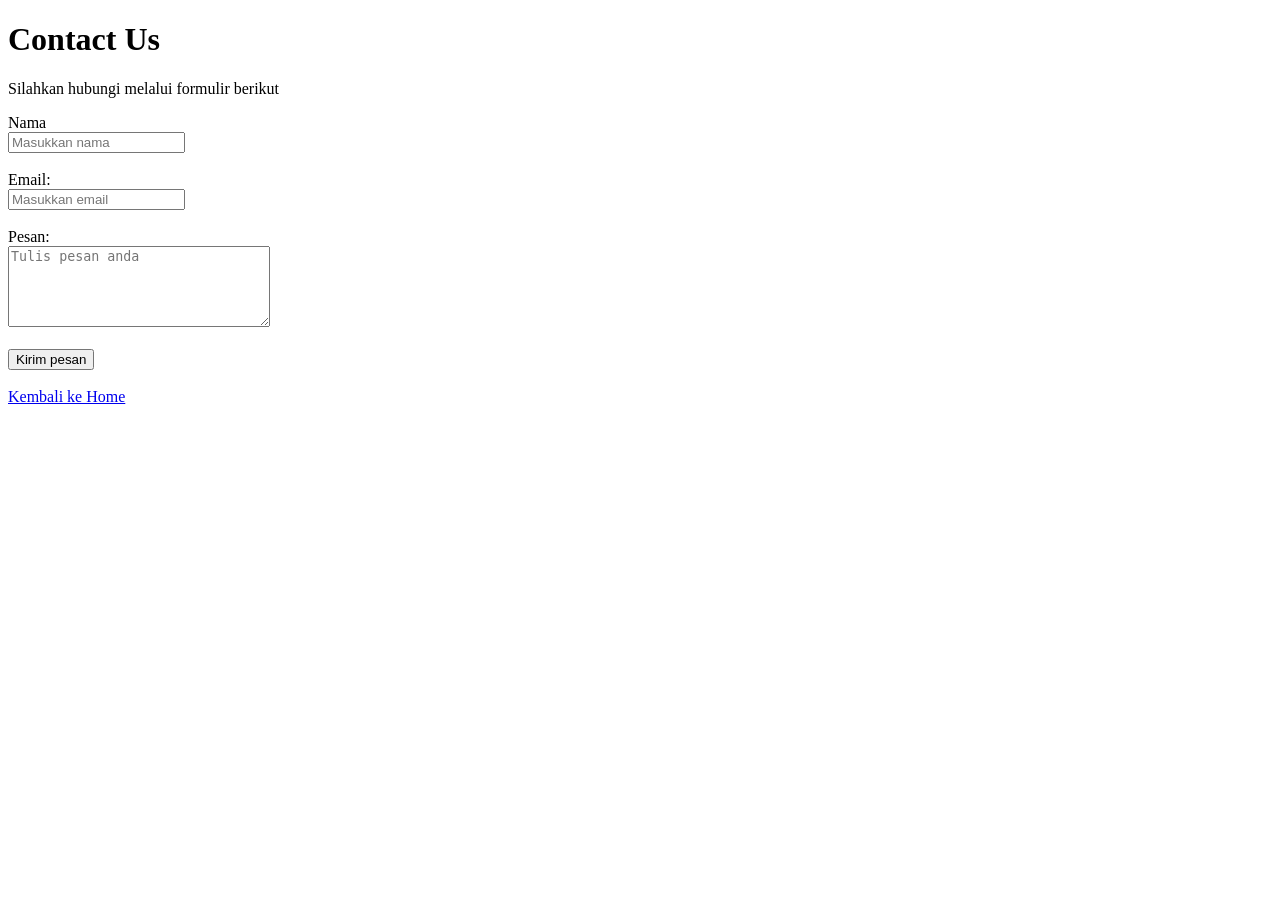
<file: index2.html>
<!DOCTYPE html>
<html lang="en">
<head>
    <meta charset="UTF-8">
    <meta name="viewport" content="width=device-width, initial-scale=1.0">
    <title>Contact Us</title>
</head>
<body>
    <h1>Contact Us</h1>
    <p>Silahkan hubungi melalui formulir berikut</p>

    <form action="#" method="post">
        <label for="nama">Nama</label><br>
        <input type="text" id="nama" name="nama"
           placeholder="Masukkan nama" required>
        <br><br>

        <label for="email">Email:</label><br>
        <input type="email" id="email" name="email"
            placeholder="Masukkan email" required>
        <br><br>

        <label for="pesan">Pesan:</label><br>
        <textarea id="pesan" name="pesan"
            rows="5" cols="30"
            placeholder="Tulis pesan anda"
            required></textarea>
        <br><br>

        <button type="submit">Kirim pesan</button>
    </form>

    <br>
    <a href="index.html">Kembali ke Home</a>
</body>
</html>
</file>
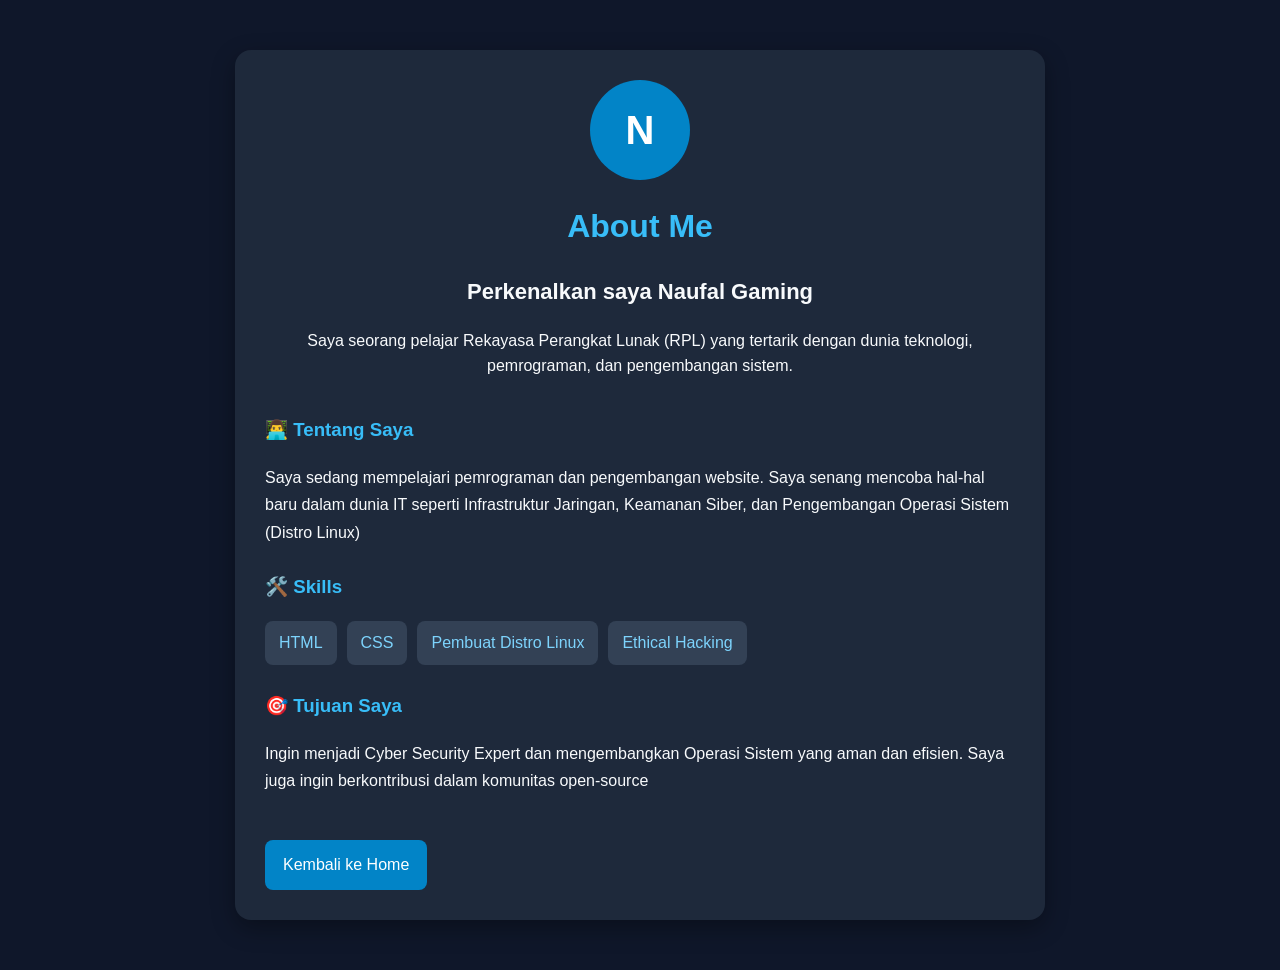
<file: index3.html>
<!DOCTYPE html>
<html lang="id">
<head>
    <meta charset="UTF-8">
    <meta name="viewport" content="width=device-width, initial-scale=1.0">
    <title>About Me</title>
    <link rel="stylesheet" href="style.css">
</head>
<body>

    <div class="about-container">
        <div class="profile">
            <div class="avatar">N</div>

            <h1>About Me</h1>
            <h2>Perkenalkan saya Naufal Gaming</h2>

            <p>
                Saya seorang pelajar Rekayasa Perangkat Lunak
                (RPL) yang tertarik dengan dunia teknologi,
                pemrograman, dan pengembangan sistem.
            </p>
        </div>

        <div class="about-section">
            <h3>👨‍💻 Tentang Saya</h3>
            <p>
                Saya sedang mempelajari pemrograman dan
                pengembangan website. Saya senang mencoba 
                hal-hal baru dalam dunia IT seperti Infrastruktur Jaringan, 
                Keamanan Siber, dan Pengembangan Operasi Sistem (Distro Linux)
            </p>
        </div>

        <div class="about-section">
            <h3>🛠️ Skills</h3>
            <div class="skills">
                <span>HTML</span>
                <span>CSS</span>
                <span>Pembuat Distro Linux</span>
                <span>Ethical Hacking</span>
            </div>
        </div>

        <div class="about-section">
            <h3>🎯 Tujuan Saya</h3>
            <p>
                Ingin menjadi Cyber Security Expert dan mengembangkan Operasi Sistem
                yang aman dan efisien. Saya juga ingin berkontribusi dalam komunitas open-source
            </p>
        </div>

        <a href="index.html" class="back-button">
            Kembali ke Home
        </a>
    </div>

</body>
</html>
</file>
<file: style.css>
.about-container {
    max-width: 750px;
    width: 90%;
    margin: 50px auto;
    padding: 30px;
    background: #1e293b;
    color: #f8fafc;
    border-radius: 16px;
    box-shadow: 0 8px 25px #0005;
}

.profile {
    text-align: center;
    margin-bottom: 35px;
}

.avatar {
    width: 100px;
    height: 100px;
    margin: 0 auto 20px;
    border-radius: 50%;
    display: flex;
    align-items: center;
    justify-content: center;
    background: #0284c7;
    color: white;
    font-size: 40px;
    font-weight: bold;
}

.profile h1 {
    color: #38bdf8;
}

.profile h2 {
    font-size: 22px;
}

.about-section {
    margin-top: 25px;
    line-height: 1.7;
}

.about-section h3 {
    color: #38bdf8;
}

.skills {
    display: flex;
    flex-wrap: wrap;
    gap: 10px;
}

.skills span {
    padding: 8px 14px;
    background: #334155;
    border-radius: 8px;
    color: #7dd3fc;
}

.back-button {
    display: inline-block;
    margin-top: 30px;
    padding: 12px 18px;
    background: #0284c7;
    color: white;
    text-decoration: none;
    border-radius: 8px;
}

.back-button:hover {
    background: #0369a1;
}

body {
    background: #0f172a;
    color: white;
    font-family: Arial, sans-serif;
    line-height: 1.6;
    margin: 0;
}
</file>
